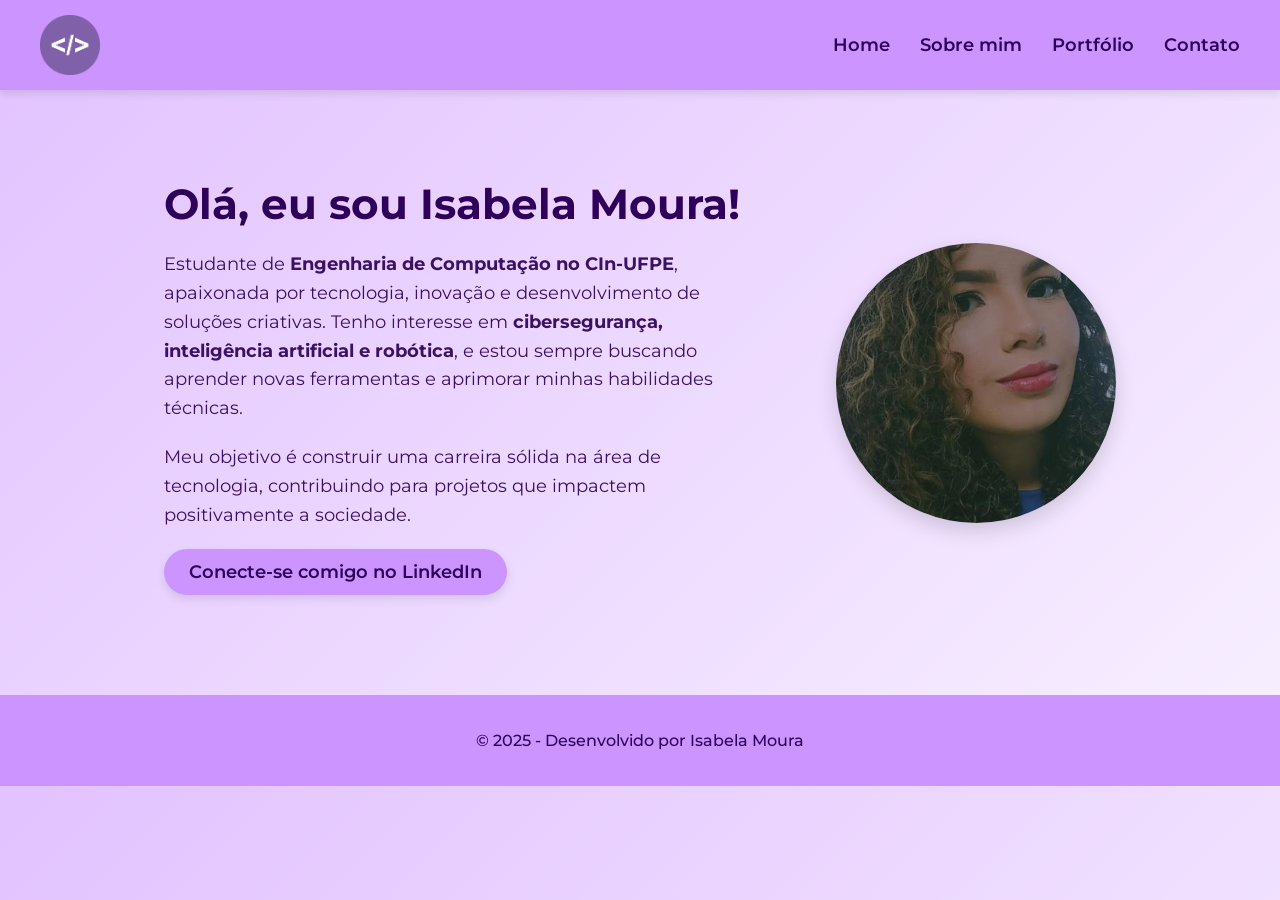
<file: index.html>
<!DOCTYPE html>
<html lang="pt-br">
<head>
  <meta charset="UTF-8">
  <meta name="viewport" content="width=device-width, initial-scale=1.0">
  <title>Home</title>
  <link rel="stylesheet" href="./style.css"/>
  <link href="https://fonts.googleapis.com/css2?family=Montserrat:wght@400;600&display=swap" rel="stylesheet">
</head>
<body>
  <!-- Navbar -->
  <header class="navbar">
    <img id="logo" src="./assets/logo.png" alt="Logo Isabela Moura"/>
    <nav class="links">
      <a href="index.html">Home</a>
      <a href="sobre.html">Sobre mim</a>
      <a href="portfolio.html">Portfólio</a>
      <a href="contato.html">Contato</a>
    </nav>
  </header>

  <!-- Seção principal -->
  <main class="main">
    <div class="text">
      <h1>Olá, eu sou Isabela Moura!</h1>
      <p>
        Estudante de <strong>Engenharia de Computação no CIn-UFPE</strong>, apaixonada por 
        tecnologia, inovação e desenvolvimento de soluções criativas.  
        Tenho interesse em <strong>cibersegurança, inteligência artificial e robótica</strong>, 
        e estou sempre buscando aprender novas ferramentas e aprimorar minhas habilidades técnicas.  
      </p>
      <p>
        Meu objetivo é construir uma carreira sólida na área de tecnologia, 
        contribuindo para projetos que impactem positivamente a sociedade.  
      </p>
      <a class="btn" href="https://www.linkedin.com/in/isabelamoura73/" target="_blank">
        Conecte-se comigo no LinkedIn
      </a>
    </div>
    <img id="foto" src="./assets/foto.jpeg" alt="Foto Isabela Moura"/>
  </main>

  <!-- Rodapé -->
  <footer>
    <p>© 2025 - Desenvolvido por Isabela Moura</p>
  </footer>
</body>
</html>
</file>
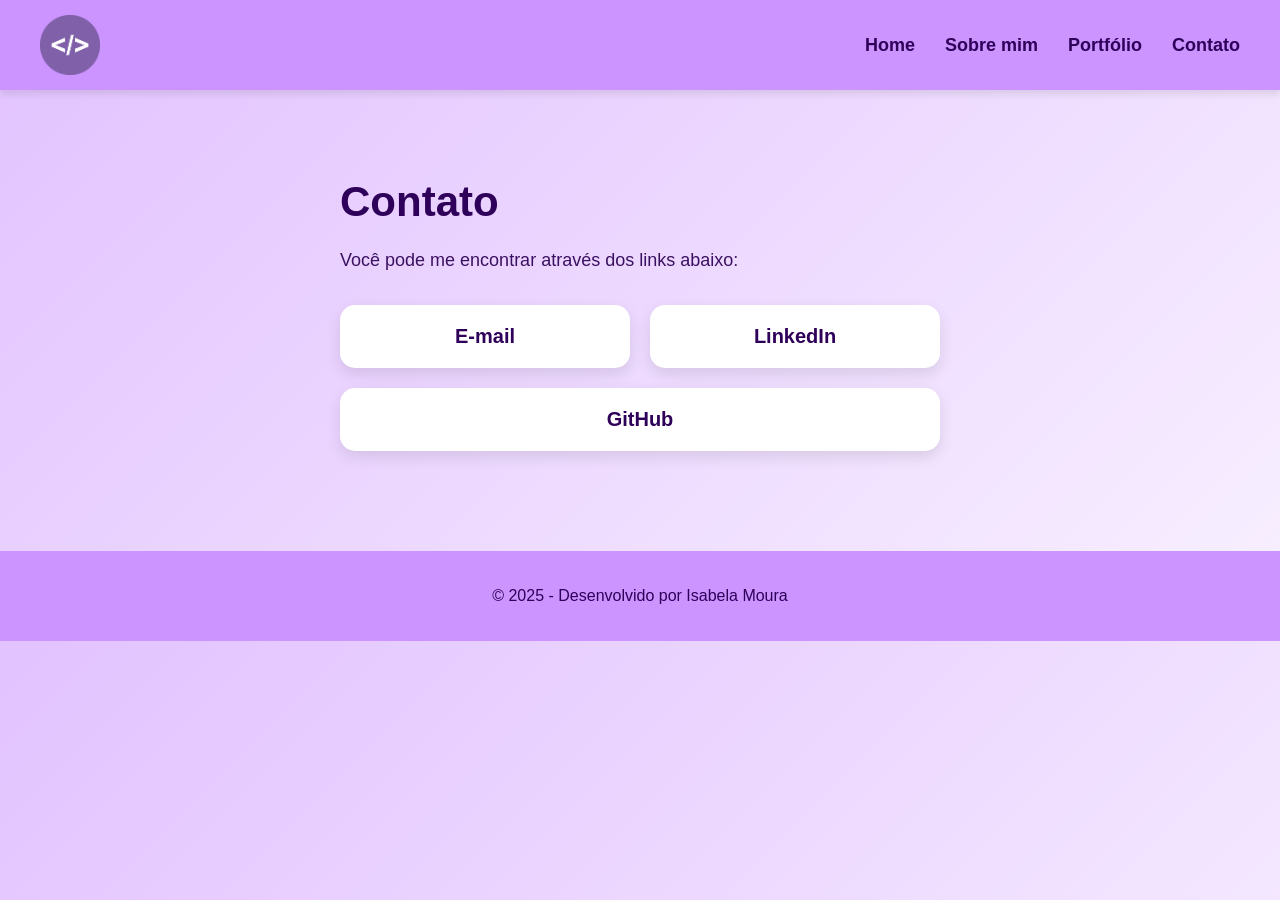
<file: contato.html>
<!DOCTYPE html>
<html lang="pt-br">
<head>
  <meta charset="UTF-8">
  <meta name="viewport" content="width=device-width, initial-scale=1.0">
  <title>Contato</title>
  <link rel="stylesheet" href="./style.css"/>
</head>
<body>
  <header class="navbar">
    <img id="logo" src="./assets/logo.png" alt="Logo Isabela Moura"/>
    <nav class="links">
      <a href="index.html">Home</a>
      <a href="sobre.html">Sobre mim</a>
      <a href="portfolio.html">Portfólio</a>
      <a href="contato.html">Contato</a>
    </nav>
  </header>

  <main class="main">
    <div class="text">
      <h1>Contato</h1>
      <p>Você pode me encontrar através dos links abaixo:</p>

      <div class="contato-links">
        <a href="mailto:isabelammnascimento@gmail.com" class="contato-card">E-mail</a>
        <a href="https://www.linkedin.com/in/isabelamoura73/" target="_blank" class="contato-card">LinkedIn</a>
        <a href="https://github.com/Isabela-Moura" target="_blank" class="contato-card">GitHub</a>
      </div>
    </div>
  </main>

  <footer>
    <p>© 2025 - Desenvolvido por Isabela Moura</p>
  </footer>
</body>
</html>
</file>
<file: style.css>
/* ======= GLOBAL ======= */
body {
  font-family: "Montserrat", sans-serif;
  margin: 0;
  background: linear-gradient(135deg, #e2c2ff, #f8f0ff);
  color: #2f005a;
}

h1, h2, h3 {
  color: #2f005a;
  margin-bottom: 15px;
}

a {
  text-decoration: none;
  color: inherit;
}

/* ======= NAVBAR ======= */
.navbar {
  position: sticky;
  top: 0;
  display: flex;
  background-color: #cb94ff;
  flex-direction: row;
  padding: 15px 40px;
  justify-content: space-between;
  align-items: center;
  box-shadow: 0 4px 8px rgba(0,0,0,0.1);
  z-index: 1000;
}

#logo {
  width: 60px;
  height: auto;
}

.links {
  display: flex;
  gap: 30px;
}

.links a {
  color: #2f005a;
  font-size: 18px;
  font-weight: 600;
  transition: color 0.3s ease;
}

.links a:hover {
  color: #fff;
}

/* ======= SEÇÃO PRINCIPAL ======= */
.main {
  display: flex;
  justify-content: space-around;
  align-items: center;
  flex-wrap: wrap;
  padding: 60px 10%;
}

.text {
  max-width: 600px;
}

.text h1 {
  font-size: 42px;
  margin-bottom: 20px;
}

.text p {
  font-size: 18px;
  margin-bottom: 20px;
  line-height: 1.6;
  color: #3b1161;
}

/* ======= FOTO ======= */
#foto {
  width: 280px;
  height: 280px;
  border-radius: 50%;
  object-fit: cover;
  box-shadow: 0px 8px 20px rgba(0,0,0,0.15);
  transition: transform 0.3s ease;
  margin-top: 20px;
}

#foto:hover {
  transform: scale(1.05);
}

/* ======= BOTÃO ======= */
.btn, button {
  background-color: #cb94ff;
  padding: 12px 25px;
  border: none;
  border-radius: 25px;
  font-size: 18px;
  font-weight: 600;
  color: #2f005a;
  cursor: pointer;
  text-decoration: none;
  display: inline-block;
  transition: all 0.3s ease;
  box-shadow: 0px 4px 10px rgba(0,0,0,0.1);
}

.btn:hover, button:hover {
  background-color: #a64dff;
  color: #fff;
  transform: translateY(-2px);
}

/* ======= PORTFÓLIO (cards) ======= */
.portfolio-grid {
  display: grid;
  grid-template-columns: repeat(auto-fit, minmax(250px, 1fr));
  gap: 25px;
  margin-top: 30px;
}

.card {
  background: #fff;
  border-radius: 15px;
  padding: 25px;
  text-align: center;
  box-shadow: 0px 6px 15px rgba(0,0,0,0.1);
  transition: transform 0.3s ease;
}

.card h3 {
  margin-bottom: 10px;
}

.card p {
  color: #3b1161;
  font-size: 15px;
  line-height: 1.5;
}

.card:hover {
  transform: translateY(-5px);
  background: #f3e6ff;
}

/* ===== CONTATO LINKS ===== */
.contato-links {
  display: flex;
  flex-wrap: wrap;
  gap: 20px;
  margin-top: 30px;
}

.contato-card {
  flex: 1;
  min-width: 180px;
  text-align: center;
  padding: 20px;
  background: #fff;
  border-radius: 15px;
  font-size: 20px;
  font-weight: 600;
  color: #2f005a;
  text-decoration: none;
  box-shadow: 0px 6px 15px rgba(0,0,0,0.1);
  transition: all 0.3s ease;
}

.contato-card:hover {
  background: #cb94ff;
  color: #fff;
  transform: translateY(-5px);
}


/* ======= FOOTER ======= */
footer {
  text-align: center;
  padding: 20px;
  background-color: #cb94ff;
  color: #2f005a;
  font-weight: 500;
  margin-top: 40px;
}

/* ======= RESPONSIVIDADE ======= */
@media screen and (max-width: 768px) {
  .main {
    flex-direction: column;
    text-align: center;
  }

  .text {
    margin-bottom: 30px;
  }

  #foto {
    width: 220px;
    height: 220px;
  }

  .links {
    gap: 15px;
  }
}
</file>
